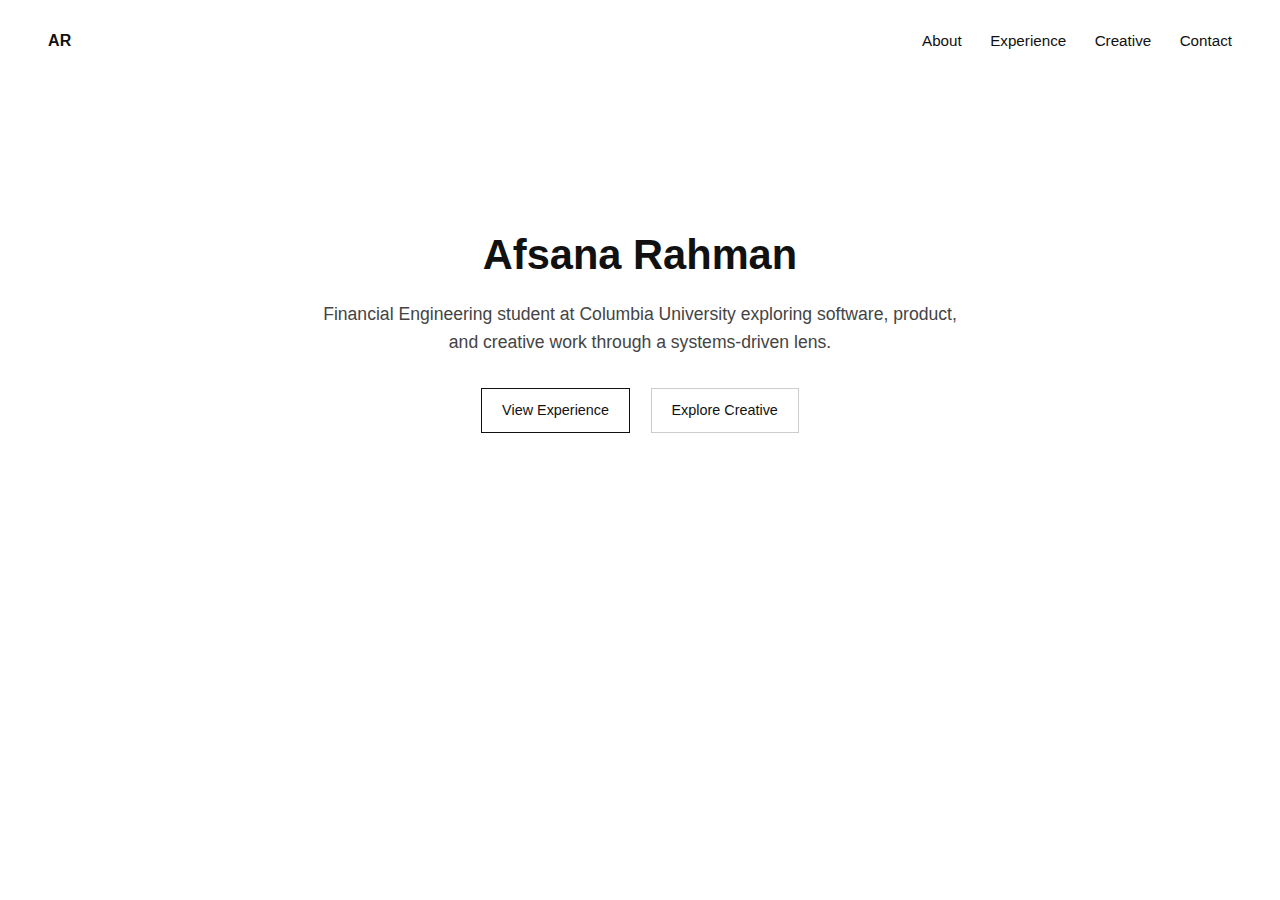
<file: index.html>
<!DOCTYPE html>
<html lang="en">
<head>
  <meta charset="UTF-8" />
  <meta name="viewport" content="width=device-width, initial-scale=1.0" />
  <title>Afsana Rahman</title>

  <!-- Styles -->
  <link rel="stylesheet" href="css/styles.css" />
</head>

<body>
  <!-- Navigation -->
  <nav class="nav">
    <a href="index.html" class="logo">AR</a>
    <div class="nav-links">
      <a href="about.html">About</a>
      <a href="experience.html">Experience</a>
      <a href="creative.html">Creative</a>
      <a href="contact.html">Contact</a>
    </div>
  </nav>

  <!-- Home Content -->
  <main class="home">
    <h1>Afsana Rahman</h1>

    <p class="tagline">
      Financial Engineering student at Columbia University exploring software, product,
      and creative work through a systems-driven lens.
    </p>

    <div class="home-cta">
      <a href="experience.html" class="button">View Experience</a>
      <a href="creative.html" class="button secondary">Explore Creative</a>
    </div>
  </main>
</body>
</html>
</file>
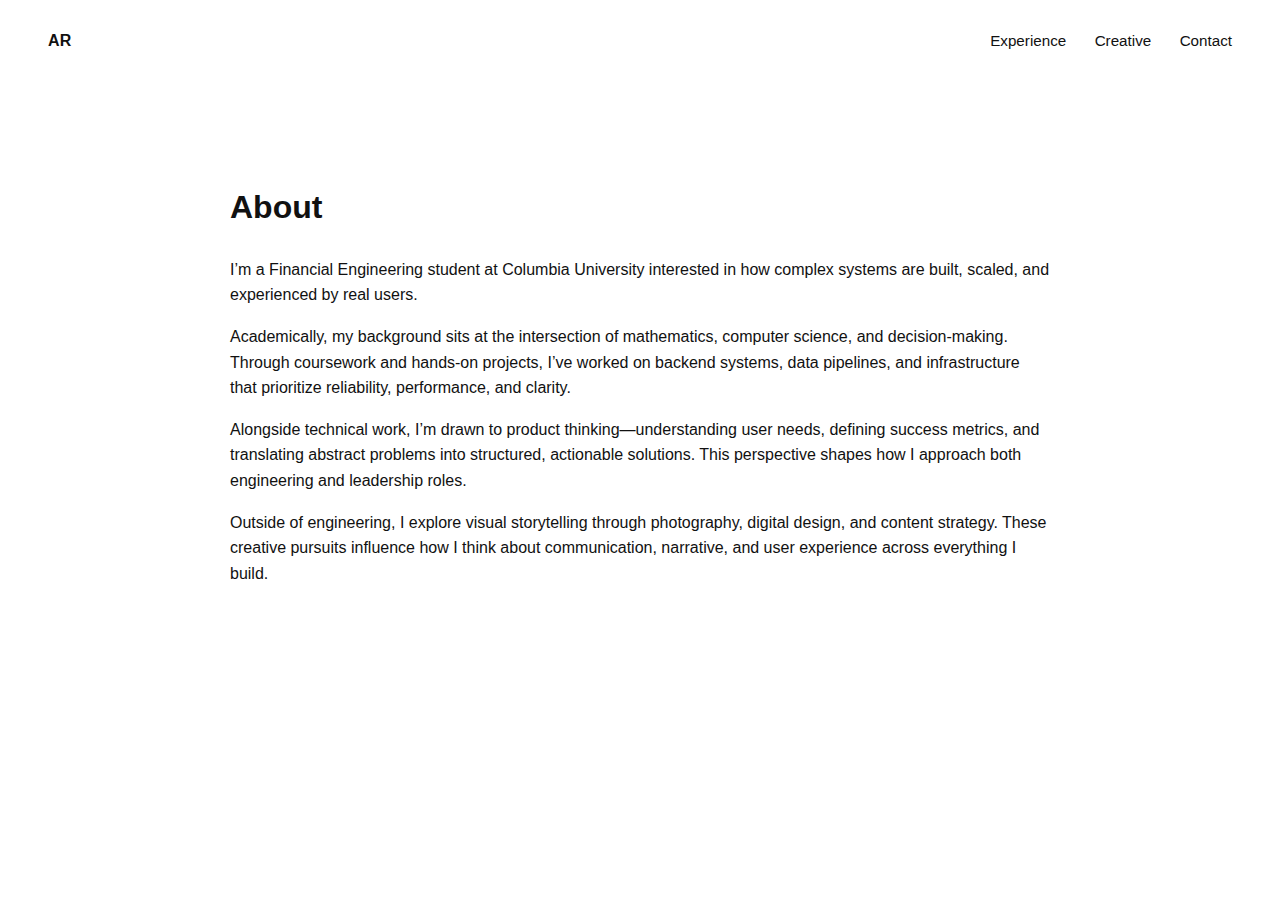
<file: about.html>
<!DOCTYPE html>
<html lang="en">
<head>
  <meta charset="UTF-8" />
  <meta name="viewport" content="width=device-width, initial-scale=1.0" />
  <title>About – Afsana Rahman</title>

  <!-- Styles -->
  <link rel="stylesheet" href="css/styles.css" />
</head>

<body>
  <!-- Navigation -->
  <nav class="nav">
    <a href="index.html" class="logo">AR</a>
    <div class="nav-links">
      <a href="experience.html">Experience</a>
      <a href="creative.html">Creative</a>
      <a href="contact.html">Contact</a>
    </div>
  </nav>

  <!-- About Content -->
  <main class="page">
    <h2>About</h2>

    <p>
      I’m a Financial Engineering student at Columbia University interested in how
      complex systems are built, scaled, and experienced by real users.
    </p>

    <p>
      Academically, my background sits at the intersection of mathematics, computer
      science, and decision-making. Through coursework and hands-on projects, I’ve
      worked on backend systems, data pipelines, and infrastructure that prioritize
      reliability, performance, and clarity.
    </p>

    <p>
      Alongside technical work, I’m drawn to product thinking—understanding user needs,
      defining success metrics, and translating abstract problems into structured,
      actionable solutions. This perspective shapes how I approach both engineering and
      leadership roles.
    </p>

    <p>
      Outside of engineering, I explore visual storytelling through photography, digital
      design, and content strategy. These creative pursuits influence how I think about
      communication, narrative, and user experience across everything I build.
    </p>
  </main>
</body>
</html>
</file>
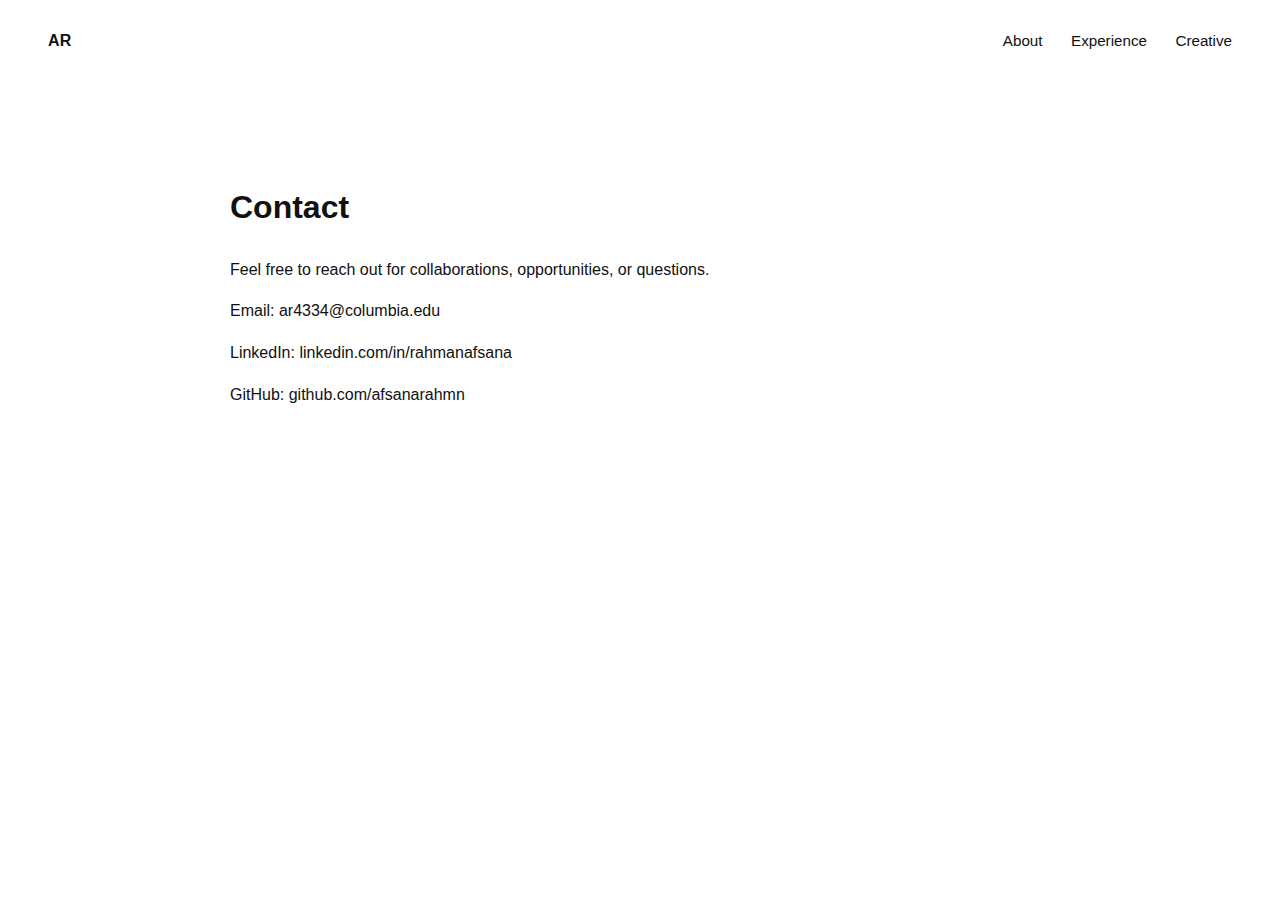
<file: contact.html>
<!DOCTYPE html>
<html lang="en">
<head>
  <meta charset="UTF-8" />
  <meta name="viewport" content="width=device-width, initial-scale=1.0" />
  <title>Contact – Afsana Rahman</title>

  <!-- Styles -->
  <link rel="stylesheet" href="css/styles.css" />
</head>

<body>
  <!-- Navigation -->
  <nav class="nav">
    <a href="index.html" class="logo">AR</a>
    <div class="nav-links">
      <a href="about.html">About</a>
      <a href="experience.html">Experience</a>
      <a href="creative.html">Creative</a>
    </div>
  </nav>

  <!-- Contact Content -->
  <main class="page">
    <h2>Contact</h2>

    <p>
      Feel free to reach out for collaborations, opportunities, or questions.
    </p>

    <p>
      Email: <a href="mailto:ar4334@columbia.edu">ar4334@columbia.edu</a>
    </p>

    <p>
      LinkedIn:
      <a href="https://www.linkedin.com/in/rahmanafsana/" target="_blank">
        linkedin.com/in/rahmanafsana
      </a>
    </p>

    <p>
      GitHub:
      <a href="https://github.com/afsanarahmn" target="_blank">
        github.com/afsanarahmn
      </a>
    </p>
  </main>
</body>
</html>
</file>
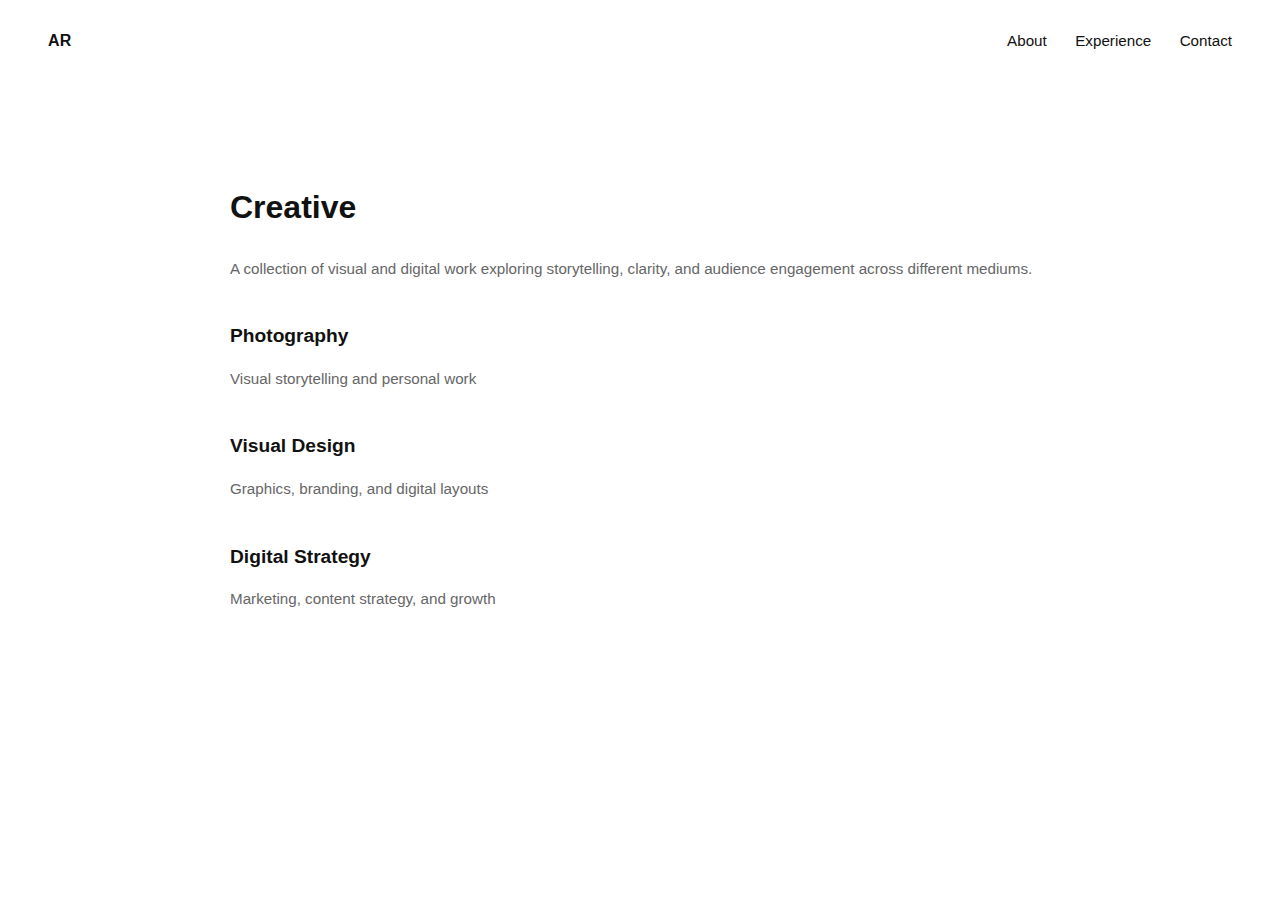
<file: creative.html>
<!DOCTYPE html>
<html lang="en">
<head>
  <meta charset="UTF-8" />
  <meta name="viewport" content="width=device-width, initial-scale=1.0" />
  <title>Creative – Afsana Rahman</title>

  <!-- Styles -->
  <link rel="stylesheet" href="css/styles.css" />
</head>

<body>
  <!-- Navigation -->
  <nav class="nav">
    <a href="index.html" class="logo">AR</a>
    <div class="nav-links">
      <a href="about.html">About</a>
      <a href="experience.html">Experience</a>
      <a href="contact.html">Contact</a>
    </div>
  </nav>

  <!-- Creative Hub -->
  <main class="page">
    <h2>Creative</h2>

    <p class="muted">
      A collection of visual and digital work exploring storytelling, clarity,
      and audience engagement across different mediums.
    </p>

    <!-- Creative Sub Navigation -->
    <div class="creative-nav">
      <a href="photography.html" class="creative-link">
        <h3>Photography</h3>
        <p class="muted">Visual storytelling and personal work</p>
      </a>

      <a href="design.html" class="creative-link">
        <h3>Visual Design</h3>
        <p class="muted">Graphics, branding, and digital layouts</p>
      </a>

      <a href="strategy.html" class="creative-link">
        <h3>Digital Strategy</h3>
        <p class="muted">Marketing, content strategy, and growth</p>
      </a>
    </div>
  </main>
</body>
</html>
</file>
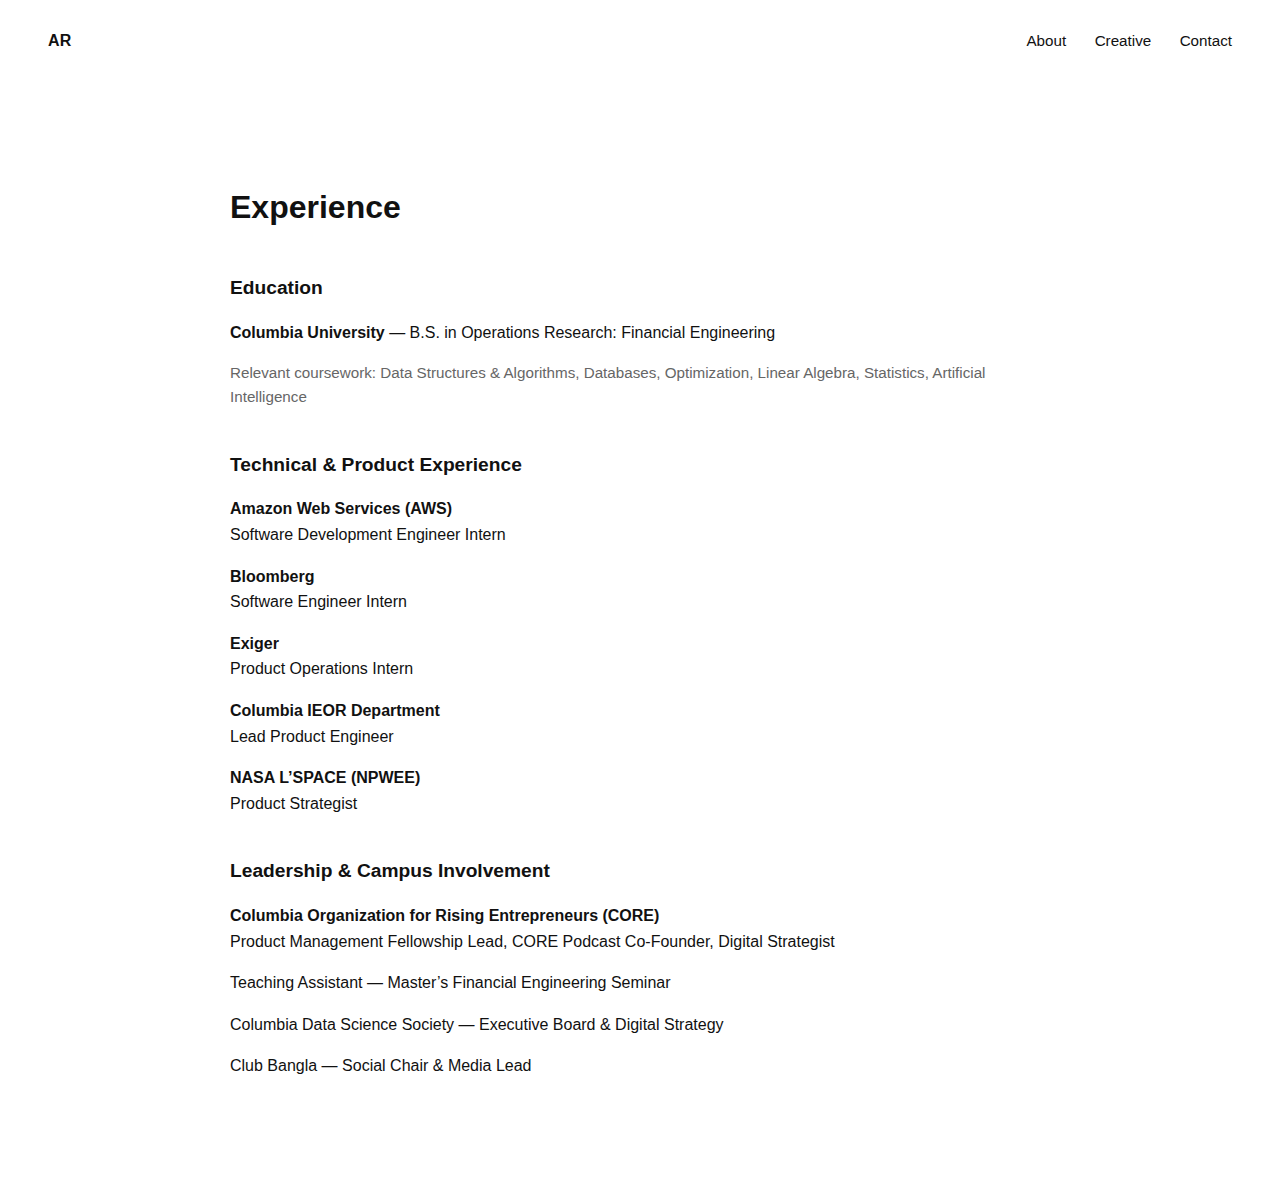
<file: experience.html>
<!DOCTYPE html>
<html lang="en">
<head>
  <meta charset="UTF-8" />
  <meta name="viewport" content="width=device-width, initial-scale=1.0" />
  <title>Experience – Afsana Rahman</title>

  <!-- Styles -->
  <link rel="stylesheet" href="css/styles.css" />
</head>

<body>
  <!-- Navigation -->
  <nav class="nav">
    <a href="index.html" class="logo">AR</a>
    <div class="nav-links">
      <a href="about.html">About</a>
      <a href="creative.html">Creative</a>
      <a href="contact.html">Contact</a>
    </div>
  </nav>

  <!-- Experience Content -->
  <main class="page">
    <h2>Experience</h2>

    <!-- Education -->
    <section class="section">
      <h3>Education</h3>
      <p>
        <strong>Columbia University</strong> — B.S. in Operations Research: Financial Engineering
      </p>
      <p class="muted">
        Relevant coursework: Data Structures & Algorithms, Databases, Optimization,
        Linear Algebra, Statistics, Artificial Intelligence
      </p>
    </section>

    <!-- Technical & Product Experience -->
    <section class="section">
      <h3>Technical & Product Experience</h3>
      <ul class="experience-list">
        <li>
          <strong>Amazon Web Services (AWS)</strong><br />
          Software Development Engineer Intern
        </li>
        <li>
          <strong>Bloomberg</strong><br />
          Software Engineer Intern
        </li>
        <li>
          <strong>Exiger</strong><br />
          Product Operations Intern
        </li>
        <li>
          <strong>Columbia IEOR Department</strong><br />
          Lead Product Engineer
        </li>
        <li>
          <strong>NASA L’SPACE (NPWEE)</strong><br />
          Product Strategist
        </li>
      </ul>
    </section>

    <!-- Leadership & Campus -->
    <section class="section">
      <h3>Leadership & Campus Involvement</h3>
      <ul class="experience-list">
        <li>
          <strong>Columbia Organization for Rising Entrepreneurs (CORE)</strong><br />
          Product Management Fellowship Lead, CORE Podcast Co-Founder, Digital Strategist
        </li>
        <li>
          Teaching Assistant — Master’s Financial Engineering Seminar
        </li>
        <li>
          Columbia Data Science Society — Executive Board & Digital Strategy
        </li>
        <li>
          Club Bangla — Social Chair & Media Lead
        </li>
      </ul>
    </section>
  </main>
</body>
</html>
</file>
<file: css/styles.css>
/* =========================
   Global Styles
========================= */

body {
  margin: 0;
  font-family: Inter, Helvetica, Arial, sans-serif;
  background-color: #ffffff;
  color: #111111;
  line-height: 1.6;
}

a {
  color: #111111;
  text-decoration: none;
}

a:hover {
  opacity: 0.7;
}

/* =========================
   Navigation
========================= */

.nav {
  display: flex;
  justify-content: space-between;
  align-items: center;
  padding: 28px 48px;
}

.logo {
  font-weight: 600;
  letter-spacing: 0.02em;
}

.nav-links a {
  margin-left: 24px;
  font-size: 0.95rem;
}

/* =========================
   Layout
========================= */

.home {
  max-width: 900px;
  margin: 140px auto;
  text-align: center;
  padding: 0 24px;
}

.page {
  max-width: 820px;
  margin: 100px auto;
  padding: 0 24px;
}

h1 {
  font-size: 2.6rem;
  margin-bottom: 12px;
}

h2 {
  font-size: 2rem;
  margin-bottom: 24px;
}

h3 {
  font-size: 1.2rem;
  margin-top: 40px;
  margin-bottom: 12px;
}

/* =========================
   Text
========================= */

.tagline {
  font-size: 1.1rem;
  color: #444;
  max-width: 640px;
  margin: 0 auto 32px;
}

.muted {
  color: #666;
  font-size: 0.95rem;
}

/* =========================
   Buttons
========================= */

.button {
  display: inline-block;
  border: 1px solid #111;
  padding: 10px 20px;
  margin: 0 8px;
  font-size: 0.9rem;
}

.button.secondary {
  border-color: #ccc;
}

/* =========================
   Lists
========================= */

.experience-list {
  list-style: none;
  padding-left: 0;
}

.experience-list li {
  margin-bottom: 16px;
}

/* =========================
   Creative Navigation
========================= */

.creative-nav {
  margin-top: 40px;
}

.creative-link {
  display: block;
  margin-bottom: 28px;
}

/* =========================
   Photography Grid
========================= */

.photo-grid {
  display: grid;
  grid-template-columns: repeat(auto-fill, minmax(240px, 1fr));
  gap: 20px;
  margin-top: 40px;
}

.photo-grid img {
  width: 100%;
  height: auto;
  display: block;
}

/* =========================
   Design Grid
========================= */

.design-grid {
  display: grid;
  grid-template-columns: repeat(auto-fill, minmax(260px, 1fr));
  gap: 28px;
  margin-top: 40px;
}

.design-item img {
  width: 100%;
  display: block;
}

.caption {
  font-size: 0.85rem;
  color: #666;
  margin-top: 8px;
}

/* =========================
   Home Split Layout
========================= */

.home-split {
  display: grid;
  grid-template-columns: 1fr 1.2fr;
  align-items: center;
  gap: 60px;
  max-width: 1000px;
}

.home-image img {
  width: 100%;
  max-width: 360px;
  border-radius: 4px; /* subtle, not influencer-y */
}

.home-content {
  text-align: left;
}
</file>
